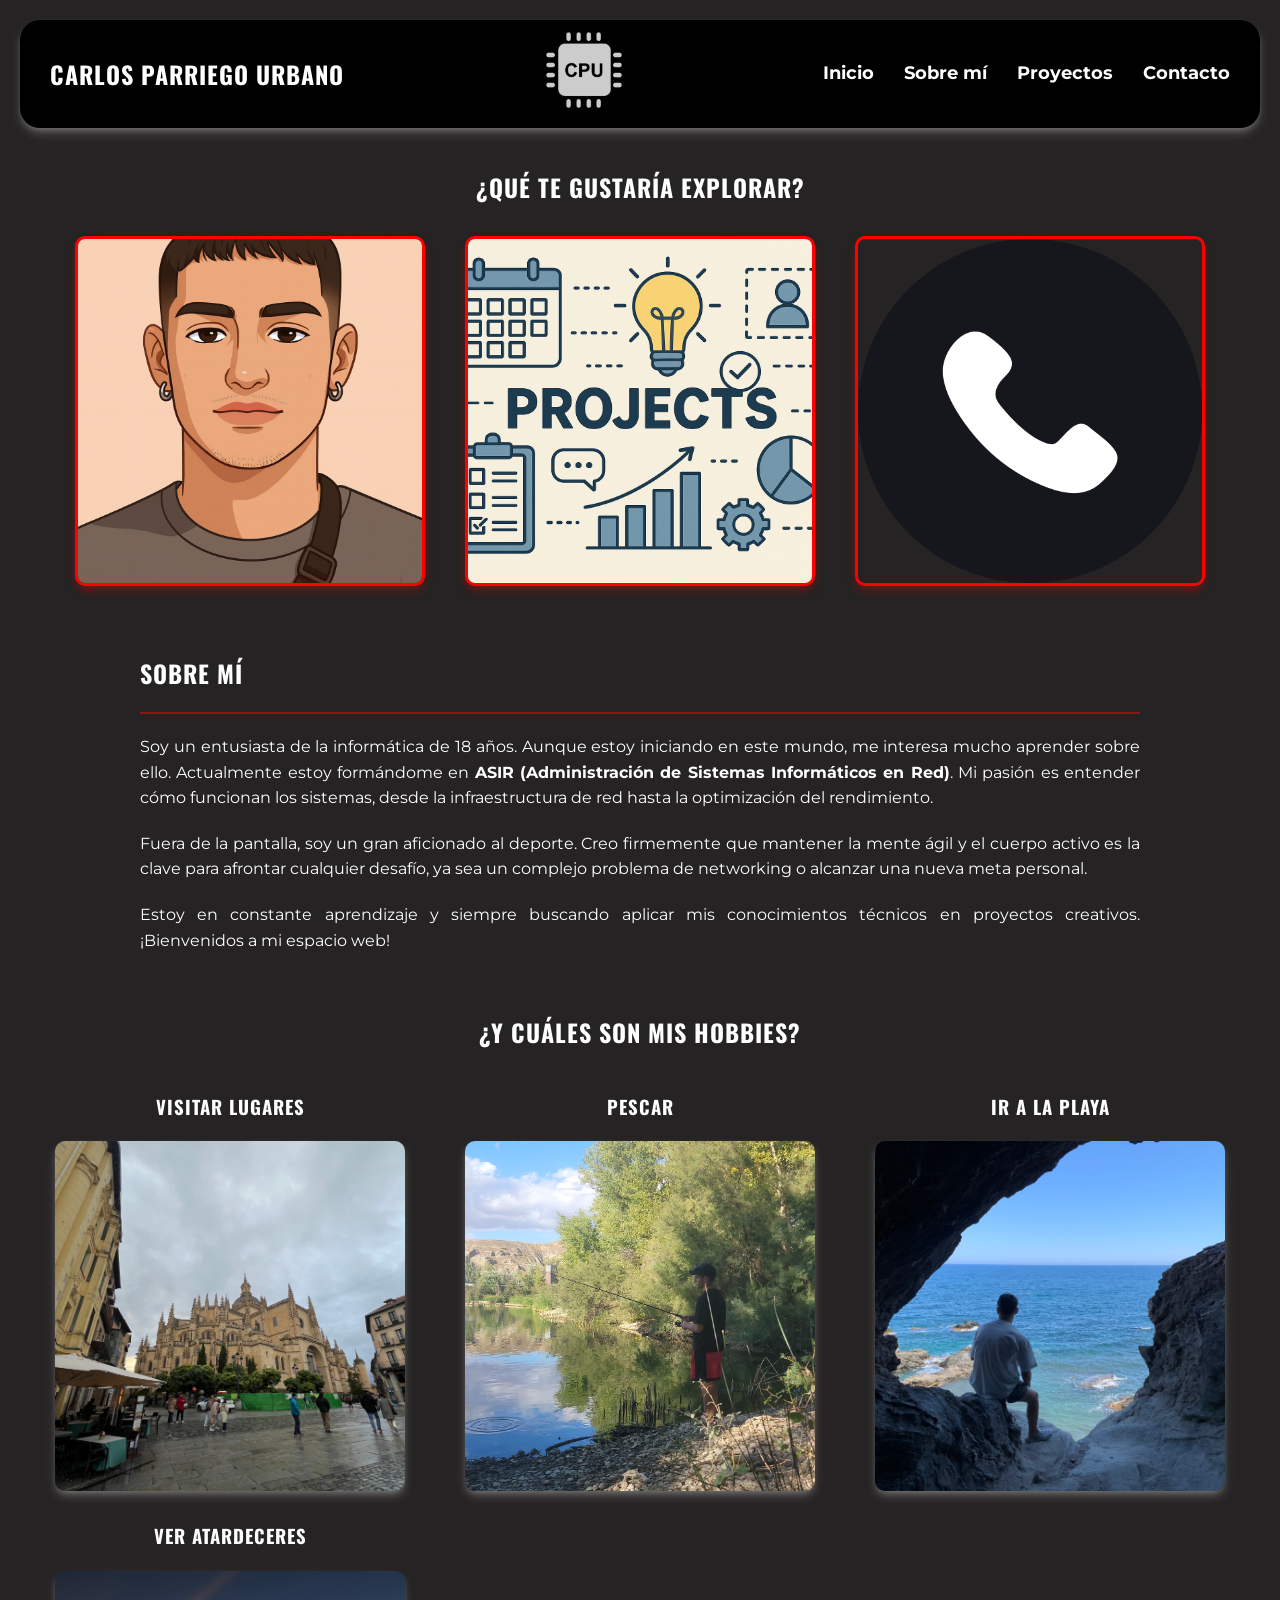
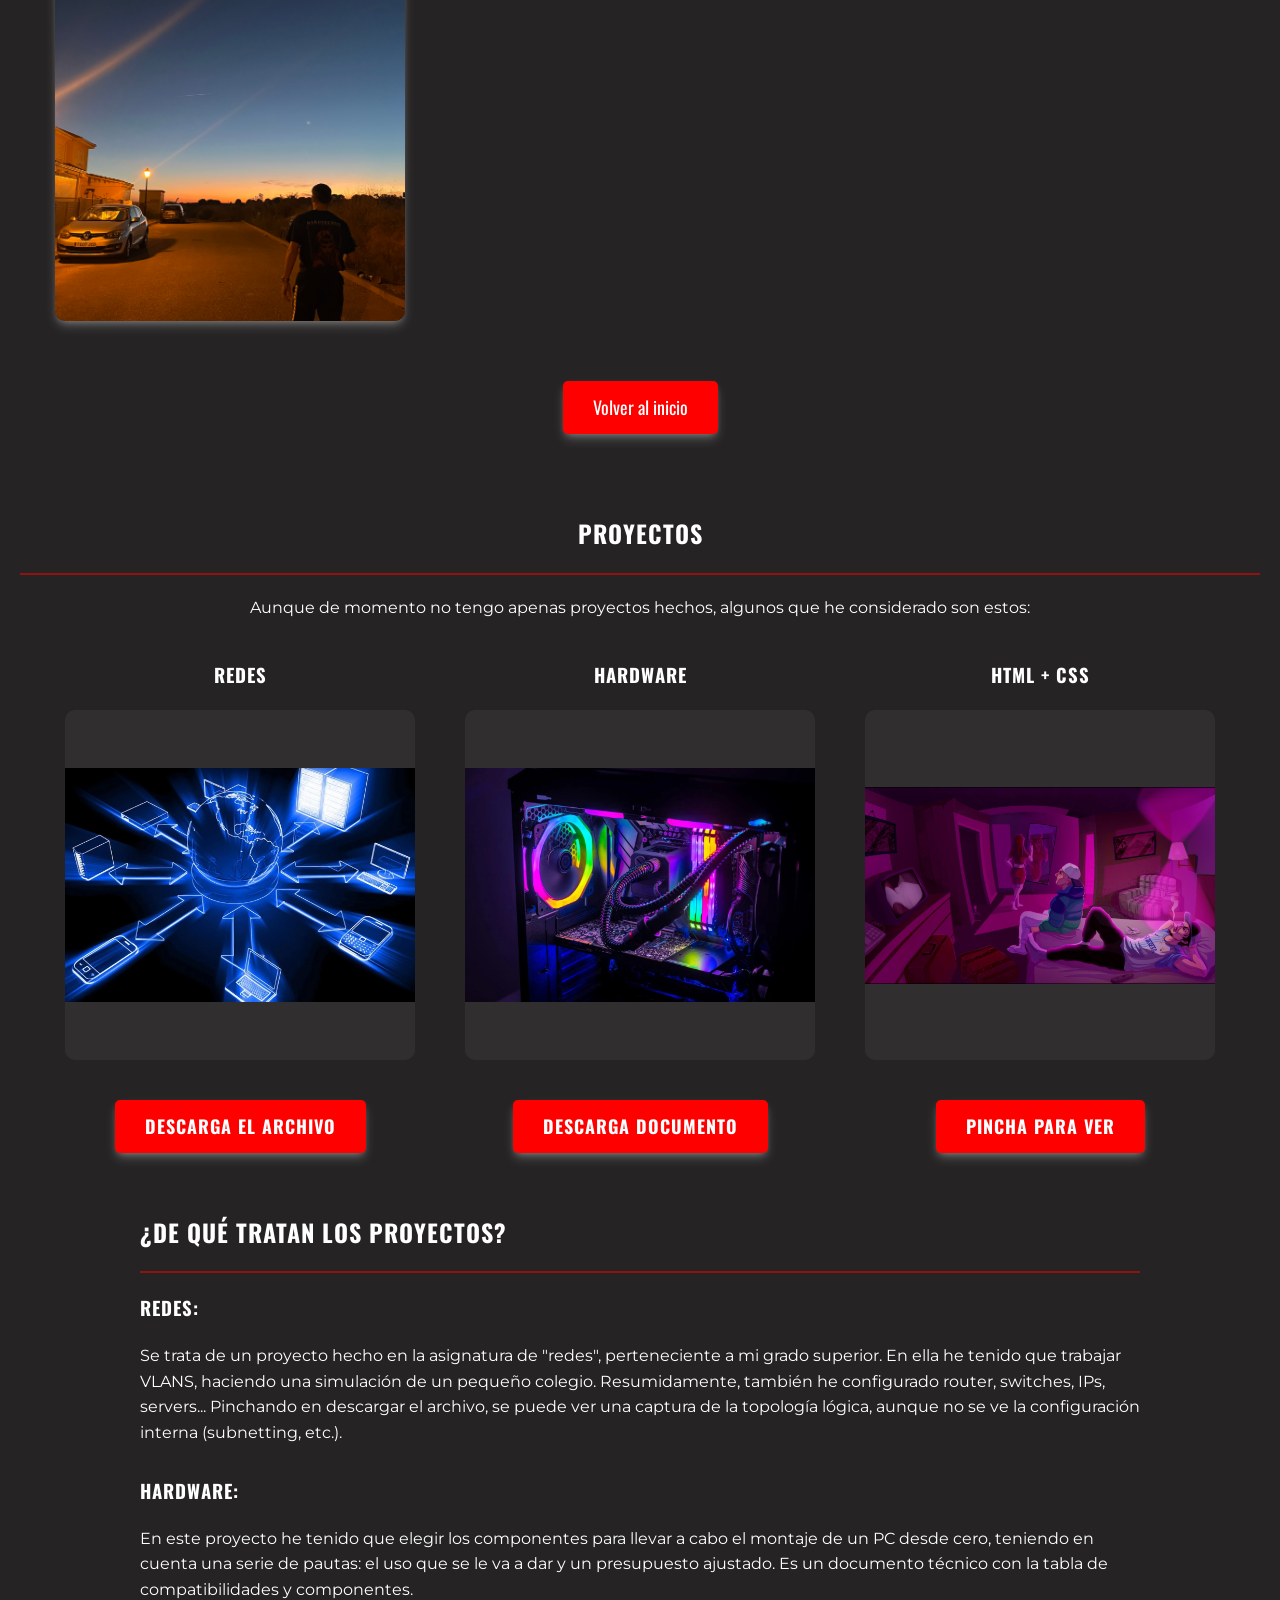
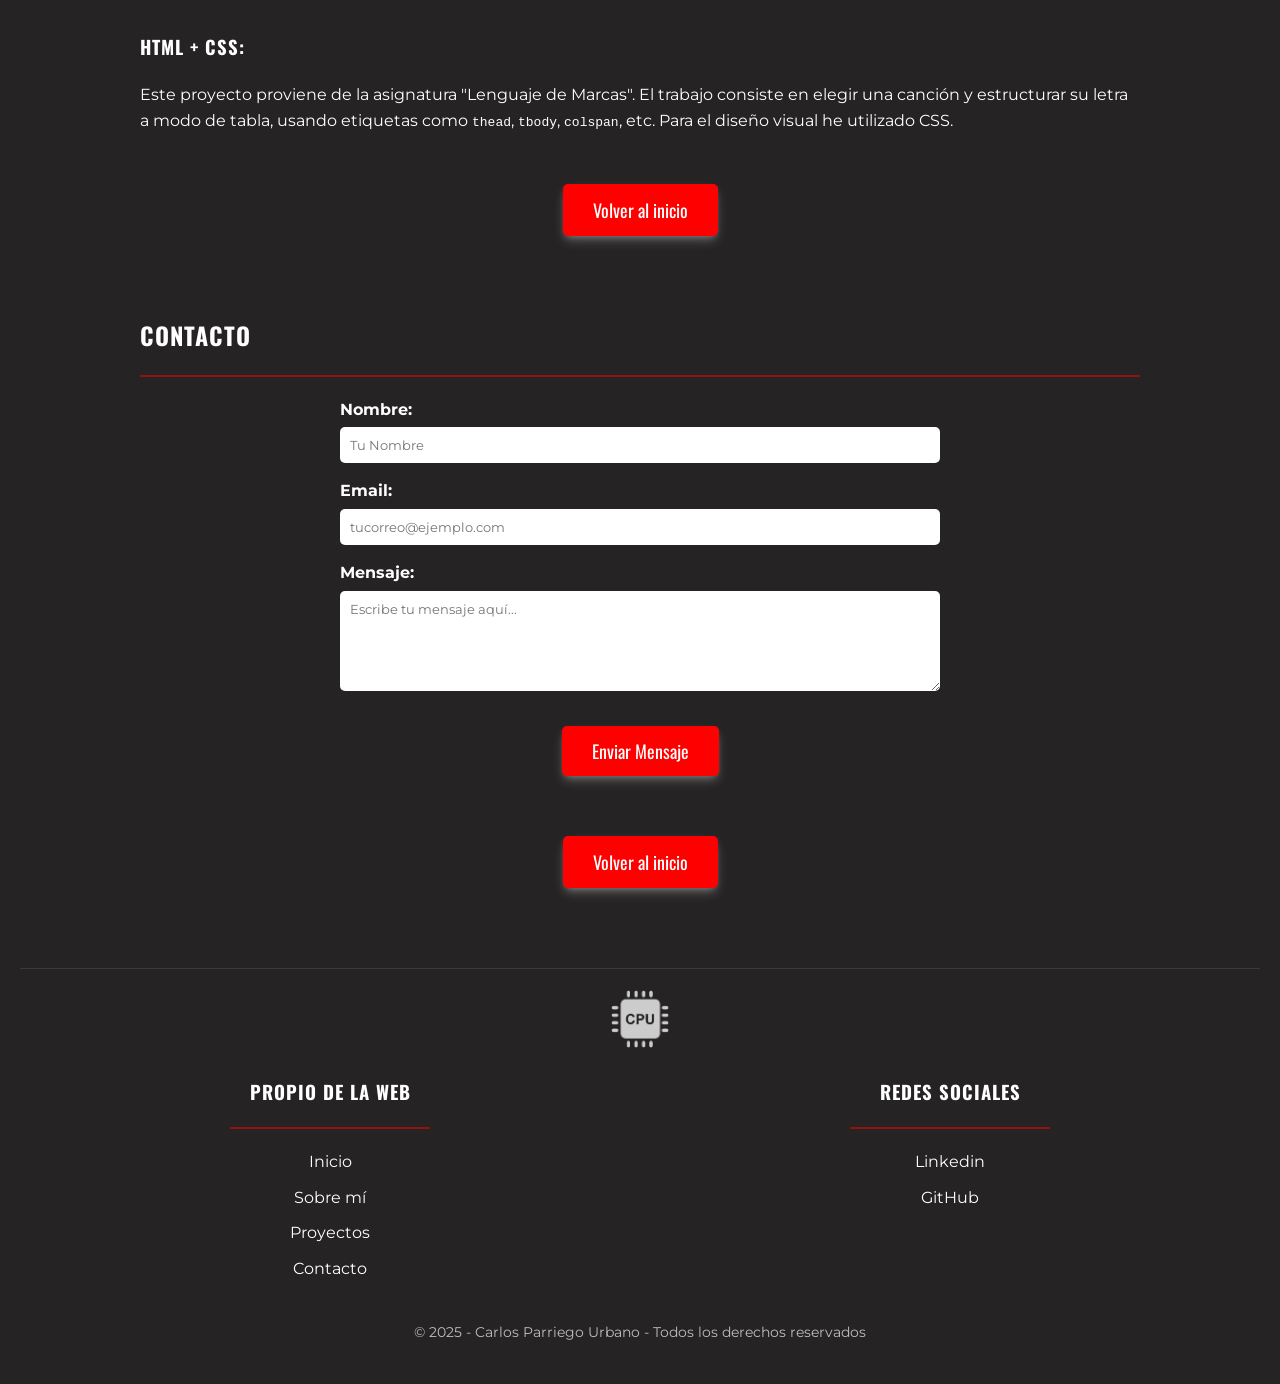
<file: index.html>
<!DOCTYPE html>
<html lang="es">

<head>
    <meta charset="UTF-8">
    <meta name="viewport" content="width=device-width, initial-scale=1.0">
    <meta name="description" content="Portfolio de Carlos Parriego Urbano, Técnico en Administración de Sistemas Informáticos en Red (ASIR).">
    <meta name="keywords" content="Portfolio, ASIR, Informática, Redes, Hardware">
    <meta name="author" content="Carlos Parriego Urbano">
    
    <link rel="stylesheet" href="style.css">
    <title>Portfolio - Carlos Parriego Urbano</title>
</head>

<body>

    <header id="inicio">
        <nav class="nav_header">
            <h1>Carlos Parriego Urbano</h1>
            
            <div class="logo-container">
                <a href="#inicio">
                    <img src="./assets/images/icono_cpu.png" class="logo_cpu" alt="Logotipo CPU">
                </a>
            </div>

            <ul id="lista_header">
                <li><a href="#inicio">Inicio</a></li>
                <li><a href="#sobre_mi">Sobre mí</a></li>
                <li><a href="#proyectos">Proyectos</a></li>
                <li><a href="#contacto">Contacto</a></li>
            </ul>
        </nav>
    </header>

    <main>

        <section class="inicio">
            <h2>¿Qué te gustaría explorar?</h2>
            
            <div class="navegacion-visual">
                <a href="#sobre_mi">
                    <img class="fotos_inicio" src="./assets/images/avatar mio.png" alt="Ir a Sobre mí" title="Sobre mí">
                </a>

                <a href="#proyectos">
                    <img class="fotos_inicio" src="./assets/images/foto proyectos.png" alt="Ir a Proyectos" title="Proyectos">
                </a>

                <a href="#contacto">
                    <img class="fotos_inicio" src="./assets/images/imagen contacto.webp" alt="Ir a Contacto" title="Contacto">
                </a>
            </div>
        </section>

        <section id="sobre_mi">
            <h2>Sobre mí</h2>
            <hr>

            <article>
                <p>
                    Soy un entusiasta de la informática de 18 años. Aunque estoy iniciando en este mundo, me interesa mucho aprender sobre ello. 
                    Actualmente estoy formándome en <strong>ASIR (Administración de Sistemas Informáticos en Red)</strong>. 
                    Mi pasión es entender cómo funcionan los sistemas, desde la infraestructura de red hasta la optimización del rendimiento.
                </p>
                <p>
                    Fuera de la pantalla, soy un gran aficionado al deporte. Creo firmemente que mantener la mente ágil y el cuerpo activo 
                    es la clave para afrontar cualquier desafío, ya sea un complejo problema de networking o alcanzar una nueva meta personal.
                </p>
                <p>
                    Estoy en constante aprendizaje y siempre buscando aplicar mis conocimientos técnicos en proyectos creativos. 
                    ¡Bienvenidos a mi espacio web!
                </p>
            </article>
        </section>

        <section class="hobbies-section">
            <h2>¿Y cuáles son mis hobbies?</h2>
            
            <div class="hobbies-container">
                <div class="hobbie-item">
                    <h3>Visitar lugares</h3>
                    <img class="imagen_hobbie" src="./assets/images/toledo.jpeg" alt="Foto de Toledo" title="Toledo">
                </div>

                <div class="hobbie-item">
                    <h3>Pescar</h3>
                    <img class="imagen_hobbie" src="./assets/images/pesca.jpeg" alt="Foto de pesca" title="Pesca">
                </div>

                <div class="hobbie-item">
                    <h3>Ir a la playa</h3>
                    <img class="imagen_hobbie" src="./assets/images/playa.jpeg" alt="Foto de la playa" title="Playa">
                </div>

                <div class="hobbie-item">
                    <h3>Ver atardeceres</h3>
                    <img class="imagen_hobbie" src="./assets/images/atardecer.jpeg" alt="Foto de atardecer" title="Atardecer">
                </div>
            </div>

            <div class="volver-container">
                <a class="volver_inicio" href="#inicio">Volver al inicio</a>
            </div>
        </section>

        <section id="proyectos">
            <h2 class="titulo_proyectos">Proyectos</h2> <hr>
            <p>Aunque de momento no tengo apenas proyectos hechos, algunos que he considerado son estos:</p>

            <div id="organizador_proyectos">

                <article class="contenedor">
                    <h3>REDES</h3>
                    <img class="foto_pc" src="./assets/images/imagen de red.webp" alt="Imagen representativa de redes">
                    <a href="./assets/images/Captura de VLANS.png" download="Red de VLANS">
                        <h2 class="proyecto_red">Descarga el archivo</h2>
                    </a>
                </article>

                <article class="contenedor">
                    <h3>HARDWARE</h3>
                    <img class="foto_pc" src="./assets/images/PC GAMING.webp" alt="Imagen de PC Gaming">
                    <a href="./assets/proyectos/PC A PIEZAS.pdf" download="Documentación de PC a piezas">
                        <h2 class="proyecto_red">Descarga documento</h2>
                    </a>
                </article>

                <article class="contenedor">
                    <h3>HTML + CSS</h3>
                    <img class="foto_pc" src="./assets/images/imagen 2 diabla.jpg" alt="Imagen decorativa">
                    <a href="./cancion.html" target="_blank">
                        <h2 class="proyecto_red">Pincha para ver</h2>
                    </a>
                </article>
            </div>
        </section>

        <section class="detalle-proyectos">
            <h2>¿De qué tratan los proyectos?</h2> <article>
                 <hr>
                <h3>REDES:</h3>
                <p>Se trata de un proyecto hecho en la asignatura de "redes", perteneciente a mi grado superior. En ella he tenido que trabajar VLANS, haciendo una simulación de un pequeño colegio. Resumidamente, también he configurado router, switches, IPs, servers... Pinchando en descargar el archivo, se puede ver una captura de la topología lógica, aunque no se ve la configuración interna (subnetting, etc.).</p>
            </article>

            <article>
                <h3>HARDWARE:</h3>
                <p>En este proyecto he tenido que elegir los componentes para llevar a cabo el montaje de un PC desde cero, teniendo en cuenta una serie de pautas: el uso que se le va a dar y un presupuesto ajustado. Es un documento técnico con la tabla de compatibilidades y componentes.</p>
            </article>

            <article>
                <h3>HTML + CSS:</h3>
                <p>Este proyecto proviene de la asignatura "Lenguaje de Marcas". El trabajo consiste en elegir una canción y estructurar su letra a modo de tabla, usando etiquetas como <code>thead</code>, <code>tbody</code>, <code>colspan</code>, etc. Para el diseño visual he utilizado CSS.</p>
            </article>

            <div class="volver-container">
                <a class="volver_inicio" href="#inicio">Volver al inicio</a>
            </div>
        </section>

        <section id="contacto">
            <h2>Contacto</h2>
            <hr>

            <form class="contact-form" action="#" method="post">
                <div class="form-group">
                    <label for="name">Nombre:</label>
                    <input type="text" placeholder="Tu Nombre" id="name" name="name" required>
                </div>

                <div class="form-group">
                    <label for="email">Email:</label>
                    <input type="email" placeholder="tucorreo@ejemplo.com" id="email" name="email" required>
                </div>

                <div class="form-group">
                    <label for="message">Mensaje:</label>
                    <textarea id="message" placeholder="Escribe tu mensaje aquí..." name="message" rows="5" required></textarea>
                </div>

                <button type="submit" class="submit-button">Enviar Mensaje</button>
            </form>

            <div class="volver-container">
                <a class="volver_inicio" href="#inicio">Volver al inicio</a>
            </div>
        </section>

    </main>

    <footer>
        <div class="logo-footer-container">
            <a href="#inicio">
                <img class="logo_cpu_footer" src="./assets/images/icono_cpu.png" alt="Logo Footer">
            </a>
        </div>
        
        <div id="contenedor_footer">
            <section class="columna_web">
                <h3>Propio de la Web</h3> <hr class="hrs">
                
                <ul class="lista_footer">
                    <li><a href="#inicio">Inicio</a></li>
                    <li><a href="#sobre_mi">Sobre mí</a></li>
                    <li><a href="#proyectos">Proyectos</a></li> <li><a href="#contacto">Contacto</a></li>
                </ul>
            </section>

            <section class="columna_social">
                <h3>Redes Sociales</h3> <hr class="hrs">
                
                <ul class="lista_footer">
                    <li><a href="https://www.linkedin.com/in/carlos-parriego-urbano-23b2453a0/" target="_blank">Linkedin</a></li>
                    <li><a href="https://github.com/p4rry15" target="_blank">GitHub</a></li>
                </ul>
            </section>
        </div>
        
        <p id="copy"> &copy; 2025 - Carlos Parriego Urbano - Todos los derechos reservados </p>
    </footer>

</body>
</html>
</file>
<file: style.css>
/* --- IMPORTACIÓN DE FUENTES --- */

@import url("https://fonts.googleapis.com/css2?family=Oswald:wght@200..700&display=swap");
@import url("https://fonts.googleapis.com/css2?family=Bebas+Neue&family=Montserrat:ital,wght@0,100..900;1,100..900&family=Roboto:ital,wght@0,100..900;1,100..900&display=swap");

/* --- VARIABLES GLOBALES --- */
:root {
  --padding-space: 20px;
  --margin-space: 20px;
  --color-fondo: rgb(37, 35, 35);
  --color-texto: #ffffff;
  --color-primario: #ff0000;       /* Rojo base */
  --color-secundario: #e60808;     /* Rojo oscuro hover */
  --img-altura: 350px;
  --img-anchura: 350px;
  
  /* Sombras */
  --sombreado: rgba(255, 255, 255, 0.25) 0px 6px 12px -2px,
               rgba(255, 246, 246, 0.3) 0px 3px 7px -3px;
  --sombreado-rojo: rgba(255, 0, 0, 0.25) 0px 6px 12px -2px,
                    rgba(255, 9, 9, 0.3) 0px 3px 7px -3px;
}

/* --- RESET Y ESTILOS BASE --- */
* {
  padding: 0;
  margin: 0;
  box-sizing: border-box; /* Esto es para el cálculo de medidas */
}

html {
  scroll-behavior: smooth; /* Aquí hace un desplazamiento suave al hacer clic en enlaces */
}

body {
  color: var(--color-texto);
  padding: var(--padding-space);
  background-color: var(--color-fondo);
  font-family: "Montserrat", Arial, sans-serif;
  line-height: 1.6;
}

a {
  text-decoration: none;
  color: inherit;
}

li {
  list-style-type: none;
}

/* --- TIPOGRAFÍA --- */
h1, h2, h3, h4, h5, h6 {
  font-family: "Oswald", sans-serif;
  margin-bottom: var(--margin-space);
  text-transform: uppercase;
  letter-spacing: 1px;
}

p {
  margin-bottom: var(--margin-space);
  font-family: "Montserrat", sans-serif;
}

hr {
    border: 1px solid var(--color-primario);
    margin-bottom: 20px;
    opacity: 0.5;
}

/* --- HEADER --- */
header {
  background-color: rgb(0, 0, 0);
  padding: 10px 30px;
  border-radius: 20px;
  margin-bottom: 40px;
  top: 10px;
  box-shadow: var(--sombreado);
}

.nav_header {
  display: flex;
  justify-content: space-between;
  align-items: center;
  flex-wrap: wrap; /* Permite que baje si no hay espacio */
}

.nav_header h1 {
    font-size: 1.5rem;
    margin: 0;
}

.logo-container {
    display: flex;
    justify-content: center;
    align-items: center;
}

.logo_cpu {
  height: 80px;
  width: auto;
  transition: transform 0.3s;
}


#lista_header {
  display: flex;
  gap: 30px;
  align-items: center;
  margin: 0;
}

#lista_header li a {
    font-size: 18px;
    font-weight: bold;
    transition: color 0.3s;
}

#lista_header li a:hover {
    color: var(--color-primario);
}

/* --- SECCIÓN INICIO --- */
.inicio {
    text-align: center;
    margin-bottom: 60px;
}

/* Contenedor flexible para las fotos del inicio */
.navegacion-visual {
    display: flex;
    justify-content: center; /* Centra las imágenes horizontalmente */
    align-items: center;
    gap: 40px; /* Espacio entre imágenes */
    flex-wrap: wrap; /* Permite que bajen en móviles */
    margin-top: 30px;
}

.fotos_inicio {
  width: var(--img-anchura);
  height: var(--img-altura);
  max-width: 100%; /* Para que no se salga en móviles */
  object-fit: cover;
  object-position: center;
  border-radius: 10px;
  border: 3px solid var(--color-primario);
  box-shadow: var(--sombreado-rojo);
  transition: transform 0.3s ease-in-out;
}

.fotos_inicio:hover {
  transform: scale(1.05); /*Para agrandar las fotos, cuando el puntero pase por encima*/
  cursor: pointer;
}

/* --- SECCIÓN SOBRE MÍ Y TEXTOS --- */
#sobre_mi, #contacto {
    max-width: 1000px;
    margin: 0 auto 60px auto;
    text-align: justify;
}

/* --- HOBBIES --- */
.hobbies-section {
    margin-bottom: 60px;
    text-align: center;
}

.hobbies-container {
  display: grid;
  grid-template-columns: repeat(auto-fit, minmax(300px, 1fr));
  gap: 30px;
  padding: 20px;
}

.hobbie-item {
    display: flex;
    flex-direction: column;
    align-items: center;
}

.imagen_hobbie {
  width: 100%;
  max-width: var(--img-anchura);
  height: var(--img-altura);
  object-fit: cover;
  border-radius: 10px;
  box-shadow: var(--sombreado);
  transition: transform 0.3s ease-in-out;
}

.imagen_hobbie:hover {
  transform: scale(1.05);
}

/* --- PROYECTOS --- */
#proyectos {
    text-align: center;
    margin-bottom: 40px;
}

#organizador_proyectos {
  display: flex;
  justify-content: center;
  align-items: flex-start;
  gap: 50px;
  flex-wrap: wrap; /* Importante para responsive */
  margin: 40px auto;
}

.contenedor {
  text-align: center;
  display: flex;
  flex-direction: column;
  align-items: center;
  width: 350px; /* Ancho fijo para las tarjetas */
}

.foto_pc {
  height: var(--img-altura);
  width: 100%; /* Ajuste al contenedor */
  object-fit: contain; /* También podría haber puesto cover */
  border-radius: 10px;
  margin-bottom: 20px;
  background-color: rgba(255,255,255,0.05); 
}

/* --- BOTONES (Clase compartida para unificar diseño) --- */
.volver_inicio, .proyecto_red, .submit-button {
  display: inline-block; /* manera en la que va a actuar el botón */
  margin: 20px auto;
  padding: 12px 30px;
  background-color: var(--color-primario);
  color: white;
  border: none;
  border-radius: 5px;
  font-family: "Oswald", sans-serif;
  font-size: 18px;
  text-align: center;
  box-shadow: var(--sombreado);
  cursor: pointer;
  transition: background-color 0.3s ease;
  width: auto; /* Ancho automático según contenido */
}

/* Hover para todos los botones */
.volver_inicio:hover, .proyecto_red:hover, .submit-button:hover {
  background-color: var(--color-secundario);
}

/* Contenedor para centrar botones */
.volver-container {
    text-align: center;
    margin-top: 20px;
}

/* --- EXPLICACIÓN PROYECTOS --- */
.detalle-proyectos {
    max-width: 1000px;
    margin: 0 auto 60px auto;
}
.detalle-proyectos article {
    margin-bottom: 30px;
}

/* --- FORMULARIO DE CONTACTO --- */
.contact-form {
    display: flex;
    flex-direction: column;
    gap: 15px;
    max-width: 600px;
    margin: 0 auto;
}

.form-group {
    display: flex;
    flex-direction: column;
    text-align: left;
}

.form-group label {
    margin-bottom: 5px;
    font-weight: bold;
}

.form-group input, .form-group textarea {
    padding: 10px;
    border-radius: 5px;
    border: none;
    font-family: "Montserrat", sans-serif;
}

/* --- FOOTER --- */
footer {
  margin-top: 50px;
  padding-top: 20px;
  border-top: 1px solid rgba(255,255,255,0.1);
  text-align: center;
}

.logo-footer-container {
    margin-bottom: 20px;
}

.logo_cpu_footer {
    width: 60px;
    height: auto;
    cursor: pointer;
}

#contenedor_footer {
  display: flex;
  justify-content: space-around; /* Distribuye columnas */
  align-items: flex-start;
  margin-bottom: 30px;
  flex-wrap: wrap;
}

.columna_web, .columna_social {
    min-width: 200px;
}

.lista_footer li {
    margin: 10px 0;
}

.lista_footer a:hover {
    color: var(--color-primario);
    text-decoration: underline;
}

#copy {
    margin-top: 30px;
    font-size: 0.9rem;
    opacity: 0.7;
}

/* --- RESPONSIVE (MÓVIL) --- */
@media (max-width: 768px) {
    .nav_header {
        flex-direction: column;
        gap: 20px;
    }
    
    #lista_header {
        flex-direction: column;
        gap: 15px;
    }

    #organizador_proyectos {
        flex-direction: column;
        align-items: center;
    }
    
    .nav_header h1 {
        text-align: center;
    }
}
</file>
